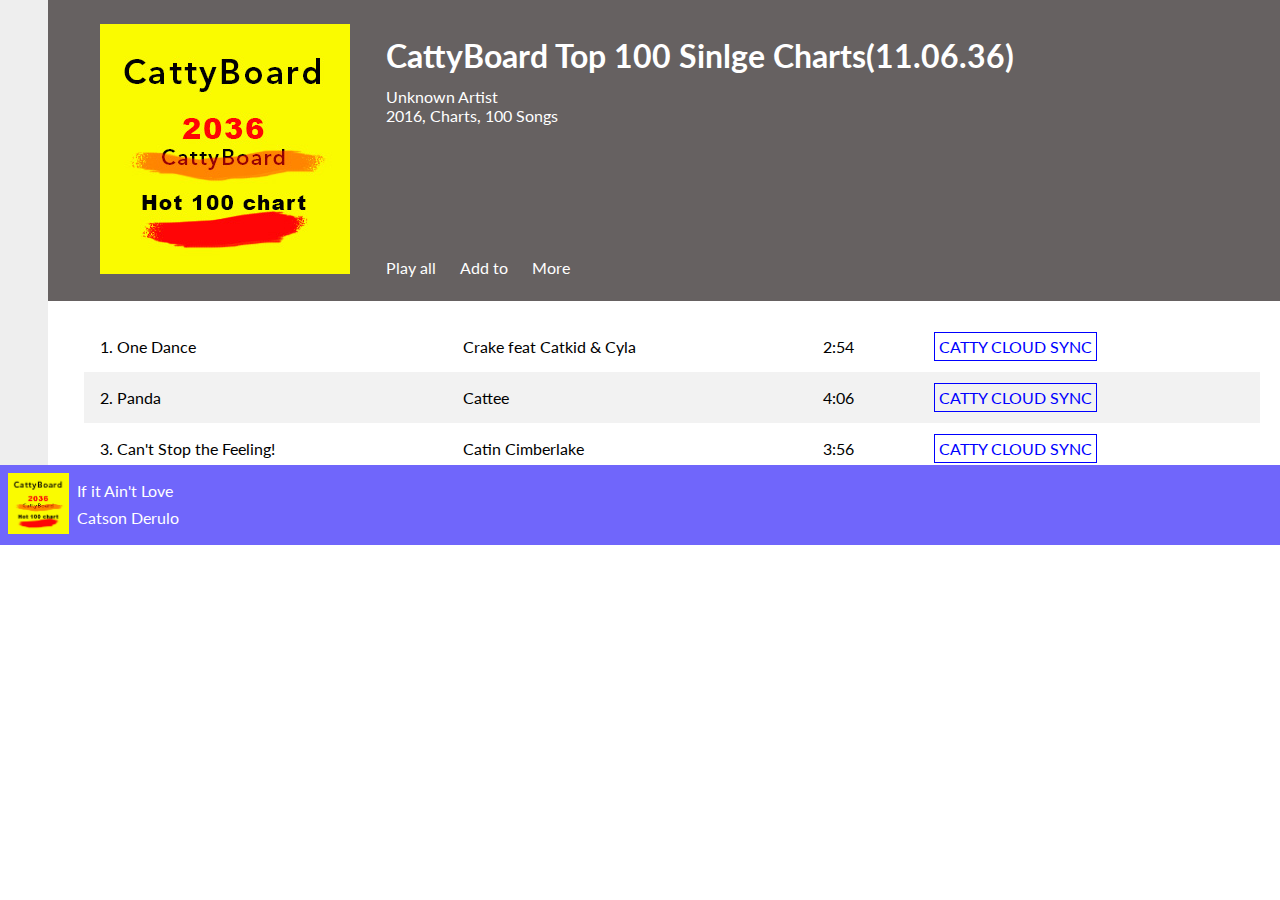
<file: Week-1/Assignment2/index.html>
<!DOCTYPE html>
<html>
    <head>
        <link href='http://fonts.googleapis.com/css?family=Lato:400,700' rel='stylesheet' type='text/css'>
        <link rel="stylesheet" href="https://maxst.icons8.com/vue-static/landings/line-awesome/line-awesome/1.3.0/css/line-awesome.min.css">
        <link href="styles.css" rel="stylesheet">
    </head>
    <body>
        <header class="music-album-header">
            <div class="music-content-wrapper">
                <div class="music-cover-image"><img src="2Eq--cattyboard.jpg"></div>
                <div class="music-meta-data">
                    <h1 class="music-title">CattyBoard Top 100 Sinlge Charts(11.06.36)</h1>
                    <span>Unknown Artist</span>
                    <span>2016, Charts, 100 Songs</span>
                    <div class="music-cover-actions">
                        <span><i class="las la-play"></i>Play all</span>
                        <span><i class="las la-plus"></i>Add to</span>
                        <span><i class="las la-ellipsis-h"></i>More</span>
                    </div>
                </div>
            </div>
        </header>
        <div class="content">
            <div class="sidebar">
                <nav class="sidebar-nav-menu">
                    <ul>
                        <li><i class="las la-bars"></i></li>
                        <li><i class="las la-home"></i></li>
                        <li><i class="las la-search"></i></li>
                        <li><i class="las la-volume-up"></i></li>
                        <li><i class="las la-user"></i></li>
                        <li><i class="lab la-spotify"></i></li>
                        <li><i class="las la-cog"></i></li>
                        <li><i class="lab la-soundcloud"></i></li>
                    </ul>
                </nav>
            </div>
            <div class="main-content">
                <table>
                    <tbody>
                        <tr>
                            <td>1. One Dance</td>
                            <td>Crake feat Catkid & Cyla</td>
                            <td>2:54</td>
                            <td><a href="">Catty Cloud Sync</a></td>
                        </tr>
                        <tr>
                            <td>2. Panda</td>
                            <td>Cattee</td>
                            <td>4:06</td>
                            <td><a href="">Catty Cloud Sync</a></td>
                        </tr>
                        <tr>
                            <td>3. Can't Stop the Feeling!</td>
                            <td>Catin Cimberlake</td>
                            <td>3:56</td>
                            <td><a href="">Catty Cloud Sync</a></td>
                        </tr>
                        <tr>
                            <td>4. Work From Home</td>
                            <td>Cat Harmony feat Colla</td>
                            <td>3:34</td>
                            <td><a href="">Catty Cloud Sync</a></td>
                        </tr>
                    </tbody>
                </table>
            </div>
        </div>
        <footer class="music-album-footer">
            <div class="maf-content-wrapper">
                <div class="maf-cover-image"><img src="2Eq--cattyboard.jpg"></div>
                <div class="maf-meta-data">
                    <div class="song-info">
                        <span>If it Ain't Love</span>
                        <span>Catson Derulo</span>
                    </div>
                    <div class="maf-cover-actions">
                        <ul>
                            <li><i class="las la-step-backward"></i></li>
                            <li><i class="las la-pause"></i></li>
                            <li><i class="las la-step-forward"></i></li>
                            <li><i class="las la-undo-alt"></i></li>
                            <li><i class="las la-random"></i></li>
                        </ul>
                    </div>
                </div>
            </div>
        </footer>
    </body>
</html>
</file>
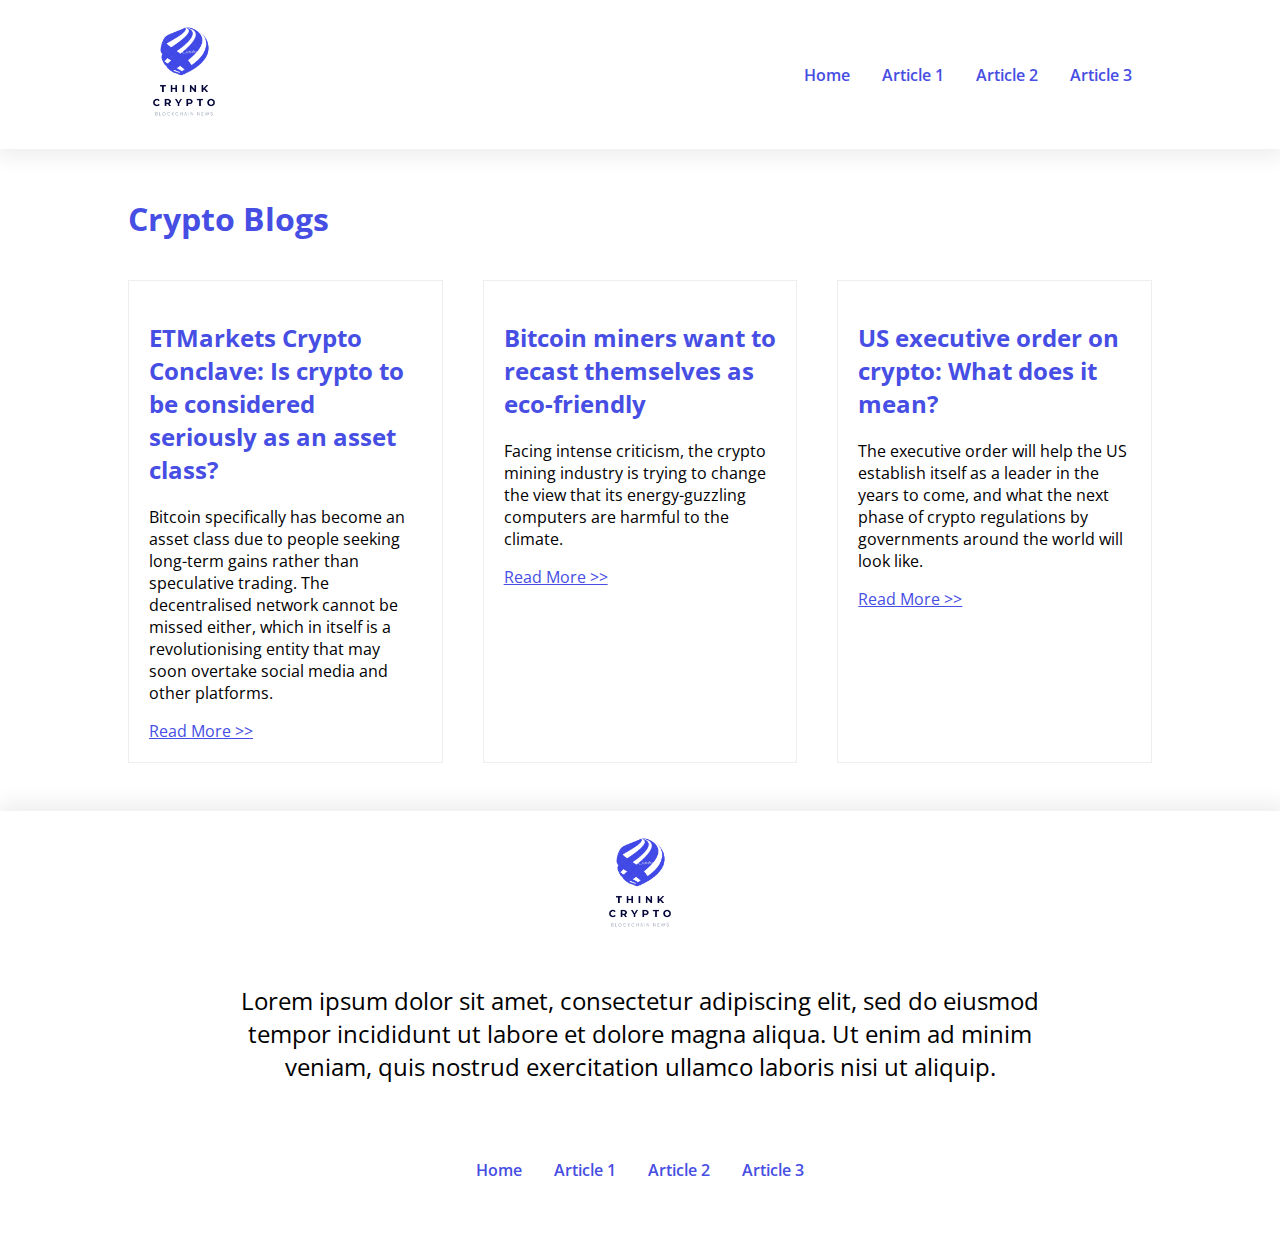
<file: Week-2/Assignment1/index.html>
<!DOCTYPE html>
<html>
    <head>
        <title>Articles about Crypto currencies.</title>
        <meta name="description" content="Do you need updates for the latest crypto currencies? Bookmark this page to get updates.">
        <meta name="viewport" content="width=device-width, initial-scale=1">
        <link href="https://fonts.googleapis.com/css2?family=Open+Sans&display=swap" rel="stylesheet">
        <link rel="stylesheet" href="assets/css/styles.css" type="text/css">
    </head>
    <body>
        <header class="site-header">
            <div class="site-header-content">
                <a id="site-logo" href="index.html"><img src="assets/images/logo.png"></a>
                <nav class="site-nav-items">
                    <ul class="nav-items-list">
                        <li class="nav-item"><a href="index.html">Home</a></li>
                        <li class="nav-item"><a href="article.html">Article 1</a></li>
                        <li class="nav-item"><a href="article.html">Article 2</a></li>
                        <li class="nav-item"><a href="article.html">Article 3</a></li>
                    </ul>
                </nav>
            </div>
        </header>
        <div class="articles-grid-container">
            <h1 class="main-article-heading">Crypto Blogs</h1>
            <article class="article-grid">
                <article class="article-crypto">
                    <h2>ETMarkets Crypto Conclave: Is crypto to be considered seriously as an asset class?</h2>
                    <p>Bitcoin specifically has become an asset class due to people seeking long-term gains rather than speculative trading. The decentralised network cannot be missed either, which in itself is a revolutionising entity that may soon overtake social media and other platforms.</p>
                    <a href="article.html">Read More >></a>
                </article>
                <article class="article-crypto">
                    <h2>Bitcoin miners want to recast themselves as eco-friendly</h2>
                    <p>Facing intense criticism, the crypto mining industry is trying to change the view that its energy-guzzling computers are harmful to the climate.</p>
                    <a href="article.html">Read More >></a>
                </article>
                <article class="article-crypto">
                    <h2>US executive order on crypto: What does it mean?</h2>
                    <p>The executive order will help the US establish itself as a leader in the years to come, and what the next phase of crypto regulations by governments around the world will look like.</p>
                    <a href="article.html">Read More >></a>
                </article>
            </article>
        </div>
        <footer class="site-footer">
            <div class="site-footer-content">
                <a id="site-logo" href="index.html"><img src="assets/images/logo.png"></a>
                <p class="about-site">Lorem ipsum dolor sit amet, consectetur adipiscing elit, sed do eiusmod tempor incididunt ut labore et dolore magna aliqua. Ut enim ad minim veniam, quis nostrud exercitation ullamco laboris nisi ut aliquip.</p>
                <nav class="site-nav-items">
                    <ul class="nav-items-list">
                        <li class="nav-item"><a href="index.html">Home</a></li>
                        <li class="nav-item"><a href="article.html">Article 1</a></li>
                        <li class="nav-item"><a href="article.html">Article 2</a></li>
                        <li class="nav-item"><a href="article.html">Article 3</a></li>
                    </ul>
                </nav>
            </div>
        </footer>
    </body>
</html>
</file>
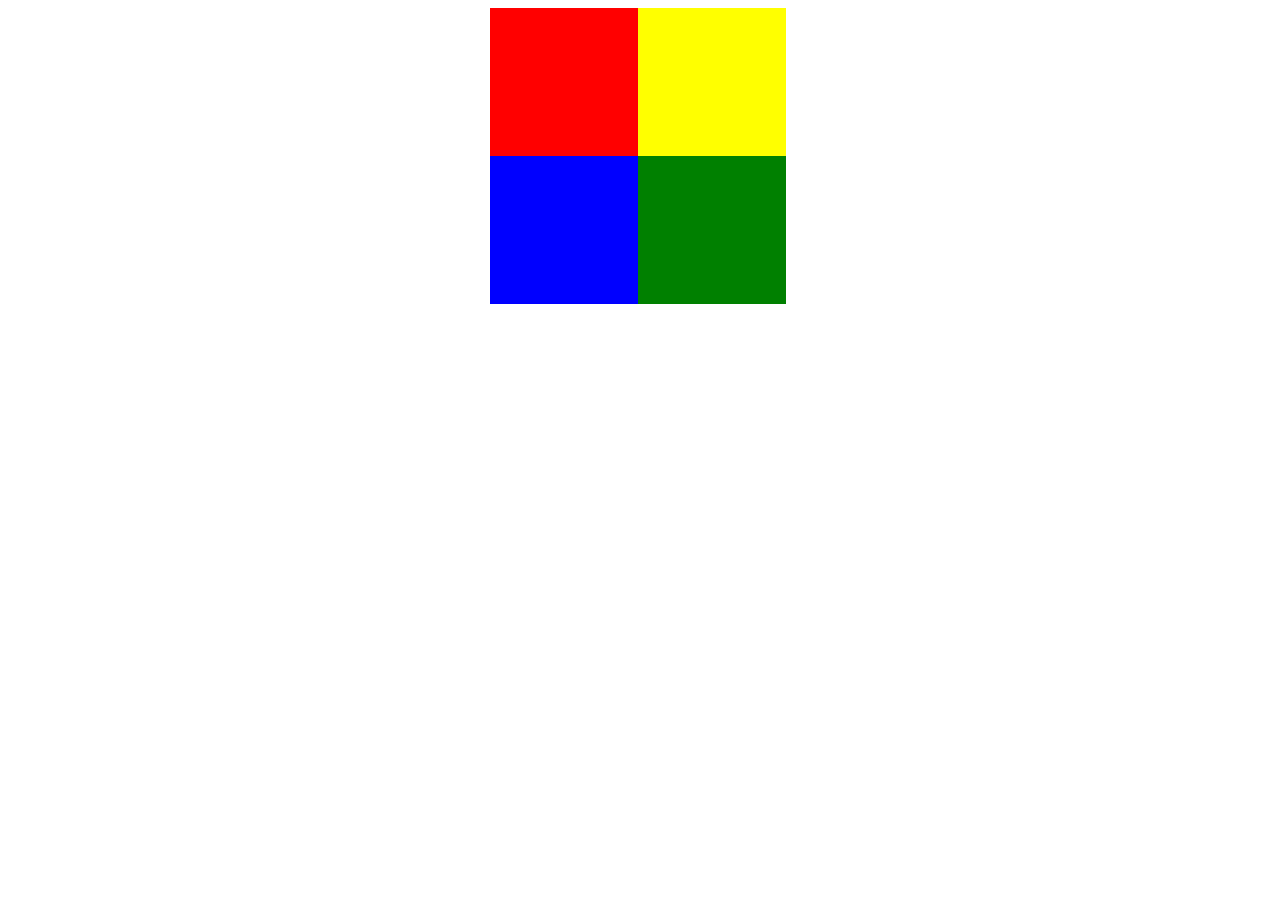
<file: Week-2/Assignment2/index.html>
<!DOCTYPE html>
<html>
    <head>
        <link rel="stylesheet" href="assets/css/styles.css" type="text/css">
    </head>
    <body>
        <div class="container">
            <div class="hi">Hi!</div>
            <div class="box-container">
                <div class="box box1"></div>
                <div class="box box2"></div>
                <div class="box box3"></div>
                <div class="box box4"></div>
            </div>
        </div>
    </body>
</html>
</file>
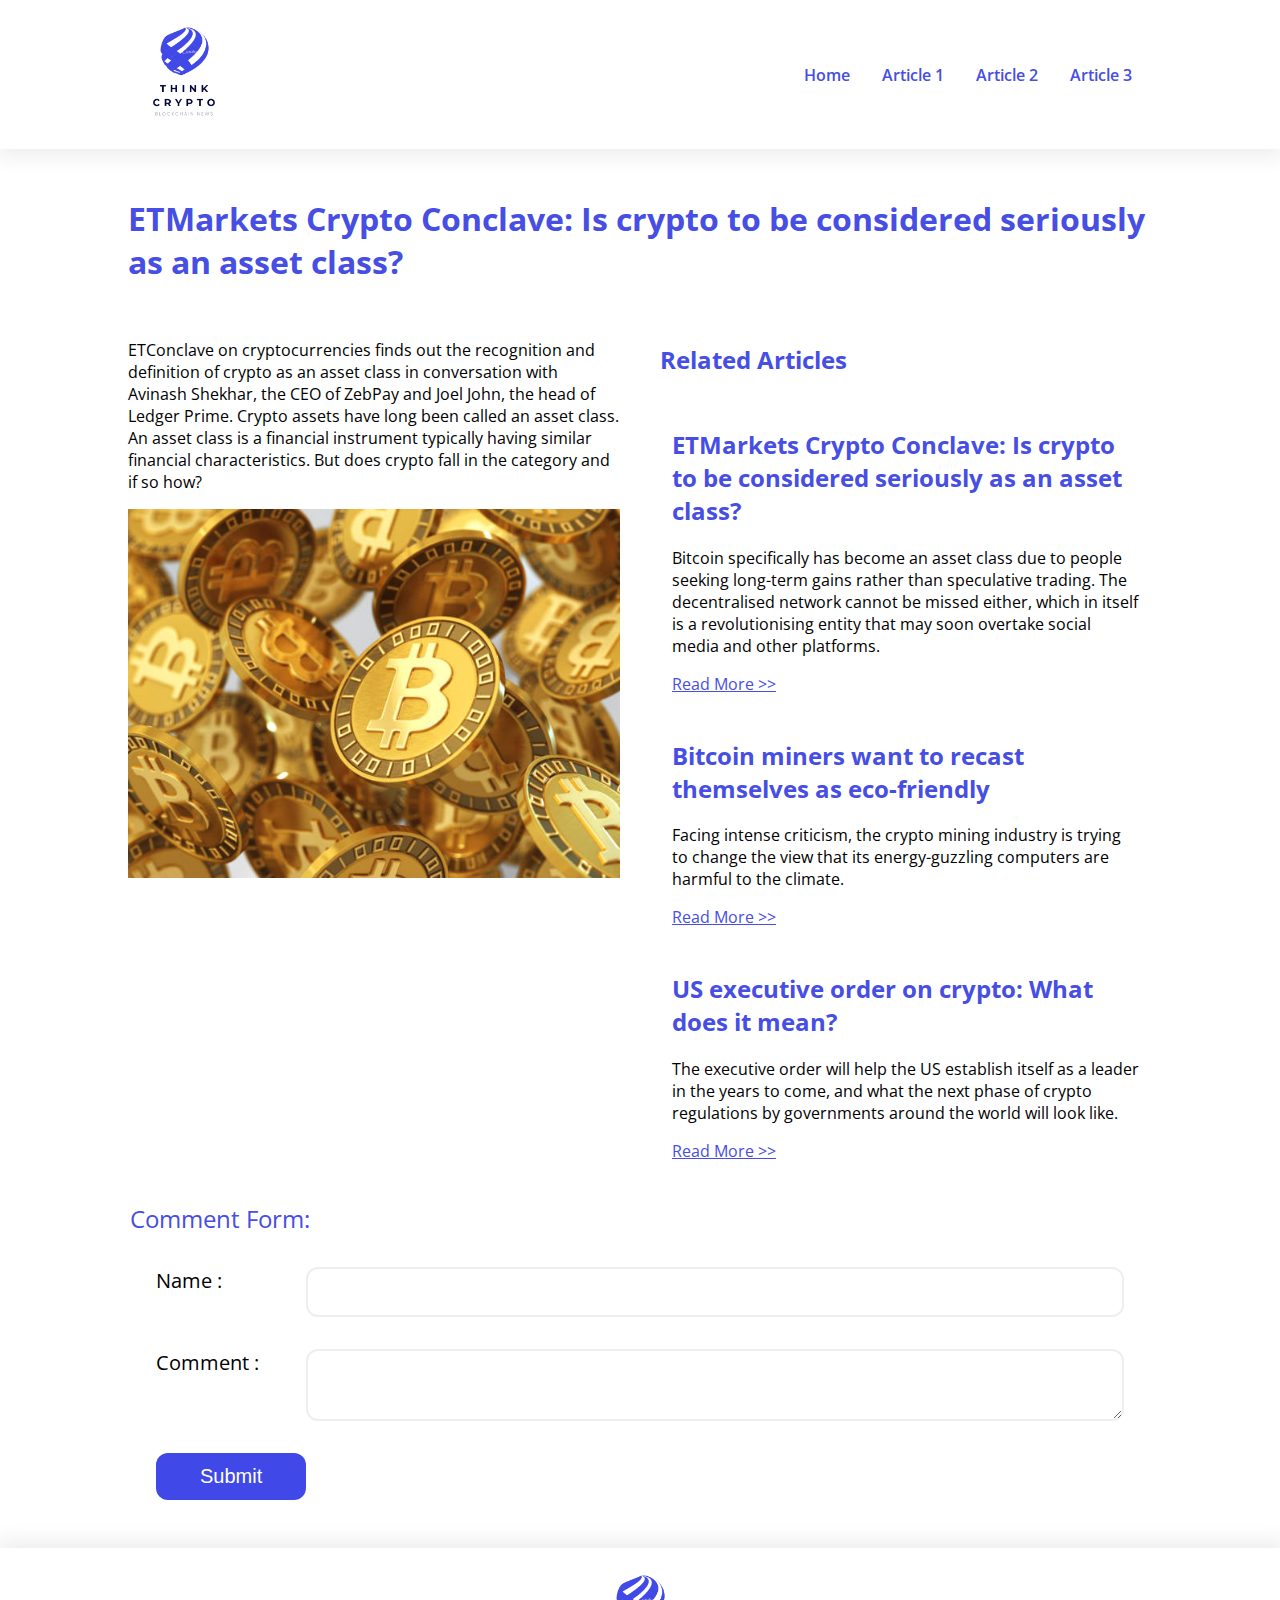
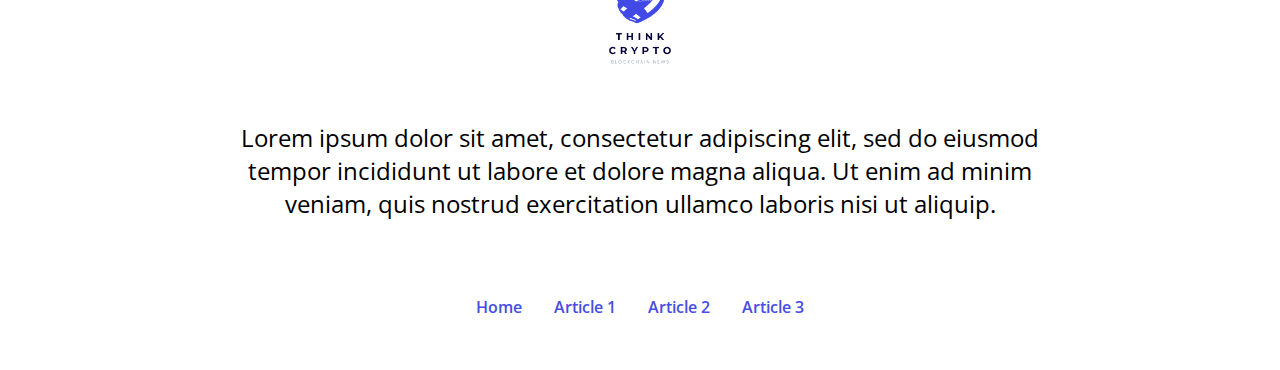
<file: Week-2/Assignment1/article.html>
<!DOCTYPE html>
<html>
    <head>
        <title>ETMarkets Crypto Conclave: Is crypto to be considered seriously as an asset class?</title>
        <meta name="description" content="Bitcoin specifically has become an asset class due to people seeking long-term gains rather than speculative trading. The decentralised network cannot be missed either, which in itself is a revolutionising entity that may soon overtake social media and other platforms.">
        <meta name="viewport" content="width=device-width, initial-scale=1">
        <link href="https://fonts.googleapis.com/css2?family=Open+Sans&display=swap" rel="stylesheet">
        <link rel="stylesheet" href="assets/css/styles.css" type="text/css">
    </head>
    <body class="article-single-layout">
        <header class="site-header">
            <div class="site-header-content">
                <a id="site-logo" href="index.html"><img src="assets/images/logo.png"></a>
                <nav class="site-nav-items">
                    <ul class="nav-items-list">
                        <li class="nav-item"><a href="index.html">Home</a></li>
                        <li class="nav-item"><a href="article.html">Article 1</a></li>
                        <li class="nav-item"><a href="article.html">Article 2</a></li>
                        <li class="nav-item"><a href="article.html">Article 3</a></li>
                    </ul>
                </nav>
            </div>
        </header>
        <div class="articles-grid-container">
            <h1 class="main-article-heading">ETMarkets Crypto Conclave: Is crypto to be considered seriously as an asset class?</h1>
            <div class="article-single-content">
                <div class="article-details">
                    <p>ETConclave on cryptocurrencies finds out the recognition and definition of crypto as an asset class in conversation with Avinash Shekhar, the CEO of ZebPay and Joel John, the head of Ledger Prime. Crypto assets have long been called an asset class. An asset class is a financial instrument typically having similar financial characteristics. But does crypto fall in the category and if so how?</p>
                    <div class="article-image">
                        <img src="assets/images/bitcoin.jpg">
                    </div>
                </div>
                <div class="related-articles">
                    <h2>Related Articles</h2>
                    <article class="article-grid">
                        <article class="article-crypto">
                            <h2>ETMarkets Crypto Conclave: Is crypto to be considered seriously as an asset class?</h2>
                            <p>Bitcoin specifically has become an asset class due to people seeking long-term gains rather than speculative trading. The decentralised network cannot be missed either, which in itself is a revolutionising entity that may soon overtake social media and other platforms.</p>
                            <a href="article.html">Read More >></a>
                        </article>
                        <article class="article-crypto">
                            <h2>Bitcoin miners want to recast themselves as eco-friendly</h2>
                            <p>Facing intense criticism, the crypto mining industry is trying to change the view that its energy-guzzling computers are harmful to the climate.</p>
                            <a href="article.html">Read More >></a>
                        </article>
                        <article class="article-crypto">
                            <h2>US executive order on crypto: What does it mean?</h2>
                            <p>The executive order will help the US establish itself as a leader in the years to come, and what the next phase of crypto regulations by governments around the world will look like.</p>
                            <a href="article.html">Read More >></a>
                        </article>
                    </article>
                </div>
            </div>
            <div class="article-comment-form">
                <form method="POST">
                    <fieldset>
                        <legend>Comment Form:</legend>
                        <div class="form-fields">
                            <label for="name">
                                Name :
                            </label>
                            <input type="text" name="name" required>
                        </div>
                        <div class="form-fields">
                            <label for="name">
                                Comment :
                            </label>
                            <textarea name="comment" required></textarea>
                        </div>
                        <div class="form-fields">
                            <button>Submit</button>
                        </div>
                    </fieldset>
                </form>
            </div>
        </div>
        <footer class="site-footer">
            <div class="site-footer-content">
                <a id="site-logo" href="index.html"><img src="assets/images/logo.png"></a>
                <p class="about-site">Lorem ipsum dolor sit amet, consectetur adipiscing elit, sed do eiusmod tempor incididunt ut labore et dolore magna aliqua. Ut enim ad minim veniam, quis nostrud exercitation ullamco laboris nisi ut aliquip.</p>
                <nav class="site-nav-items">
                    <ul class="nav-items-list">
                        <li class="nav-item"><a href="index.html">Home</a></li>
                        <li class="nav-item"><a href="article.html">Article 1</a></li>
                        <li class="nav-item"><a href="article.html">Article 2</a></li>
                        <li class="nav-item"><a href="article.html">Article 3</a></li>
                    </ul>
                </nav>
            </div>
        </footer>
    </body>
</html>
</file>
<file: Week-1/Assignment2/styles.css>
html {
    height: 100%;
}

body {
    margin: 0;
    font-family: "Lato", sans-serif;
    font-weight: 400;
    position: relative;
}

/* Header Specific CSS */
.music-content-wrapper {
    display: flex;
    background-color: #666161;
    padding: 24px 100px;
    color: #fff;
}

.music-meta-data {
    padding: 0 36px;
    position: relative;
}

h1.music-title {
    margin: 12px 0;
}

.music-meta-data span {
    display: block;
    margin-right: 24px;
}

.music-cover-actions {
    display: flex;
    position: absolute;
    bottom: 0;
}

/* Footer Specific CSS */
.music-album-footer {
    bottom: 0;
    position: absolute;
    width: 100%;
}

.maf-content-wrapper {
    display: flex;
    padding: 8px;
    color: #fff;
    background-color: #7066fb;
}

.maf-cover-image {
    width: 4em;
}

.maf-cover-image img {
    width: 100%;
}

.maf-meta-data {
    display: flex;
    width: 100%;
}

.song-info, 
.maf-cover-actions {
    flex: 50%;
}

.song-info span {
    display: block;
    margin: 8px;
}

.maf-cover-actions ul {
    list-style: none;
    display: flex;
}

.maf-cover-actions ul li {
    flex: 1;
}

/* Sidebar Specific CSS */
.sidebar {
    position: absolute;
    top: 0;
    height: 100%;
    background-color: #eee;
}

.sidebar-nav-menu ul {
    list-style: none;
    padding: 0;
    display: flex;
    flex-flow: column wrap;
}

.sidebar-nav-menu ul li {
    padding: 0 24px;
    line-height: 10vh;
}

/* Main Content Specific CSS */
.main-content {
    margin-left: 4em;
    padding: 20px;
}

.main-content table {
    width: 100%;
    border-collapse: collapse;
}

.main-content table tr td {
    text-align: left;
    padding: 16px;
}

.main-content table tr:nth-child(even) {
    background-color: #f2f2f2;
}

.main-content table tr td a {
    padding: 4px;
    border: 1px solid;
    text-transform: uppercase;
    text-decoration: none;
    color: #00f;
}
</file>
<file: Week-2/Assignment1/assets/css/styles.css>
html, body {
    margin: 0;
    font-family: "Open Sans", sans-serif;
}

h1, h2, h3, a {
    color: #464ee3;
}

/* Header CSS starts */

header.site-header {
    box-shadow: 0 4px 20px 4px #eee;
}

.site-header-content {
    display: flex;
    flex-wrap: wrap;
    justify-content: space-between;
    align-items: center;
    padding: 0 7em;
    width: 100%;
    box-sizing: border-box;
}

#site-logo {
    width: 9em;
}

#site-logo img {
    width: 100%;
}

ul.nav-items-list {
    list-style: none;
    display: grid;
    grid-template-columns: auto auto auto auto;
    grid-column-gap: 32px;
    padding: 36px;
}

li.nav-item {
    text-align: right;
    color: #464ee3;
    font-weight: 600;
}

li.nav-item a {
    text-decoration: none;
}

/* Header CSS ends */

/* Article Container CSS starts */

h1.main-article-heading {
    margin: 40px 0;
}

.articles-grid-container {
    width: 80%;
    margin: 48px auto;
}

article.article-grid {
    display: grid;
    grid-template-columns: repeat(auto-fill, minmax(300px, 1fr));
    grid-gap: 40px;
}

article.article-crypto {
    padding: 20px;
    border: 1px solid #eee;
}

/* Article Container CSS ends */

/* Footer CSS starts */

footer.site-footer {
    box-shadow: 2px -4px 20px 4px #eee;
}

.site-footer-content {
    display: flex;
    flex-flow: column;
    justify-content: space-between;
    align-items: center;
    padding: 0 100px;
    width: 100%;
    box-sizing: border-box;
}
.about-site {
    text-align: center;
    font-size: 24px;
    width: 80%;
}

/* Footer CSS ends */

/* Article Page CSS starts */

.article-single-content {
    display: grid;
    grid-template-columns: repeat(auto-fill, minmax(400px, 1fr));
    grid-gap: 40px;
}

.article-image img {
    width: 100%;
}

.article-details {
    display: flex;
    flex-flow: column;
}

.article-single-layout article.article-crypto {
    border: 0;
    padding: 12px;
}

.article-single-layout article.article-grid {
    grid-gap: 0;
}

.article-comment-form {
    margin-top: 28px;
}

.article-comment-form fieldset {
    padding: 48px;
    border-width: 0;
    border-radius: 12px;
    box-shadow: 0 -2px 20px 1px #eee;
    display: contents;
}

.article-comment-form legend {
    font-size: 24px;
    color: #484ee3;
}

.article-comment-form .form-fields {
    display: flex;
    margin: 32px 0;
    padding: 0 28px;
}

.article-comment-form .form-fields label {
    display: block;
    width: 100%;
    font-size: 20px;
    text-align: left;
    flex-basis: 150px;
}

.article-comment-form .form-fields input,
.article-comment-form .form-fields textarea {
    padding: 12px 20px;
    width: 500px;
    border-radius: 12px;
    border: 2px solid #eee;
    font-family: "Open Sans";
    font-size: 16px;
    flex-basis: 80%;
}

.article-comment-form .form-fields input:focus,
.article-comment-form .form-fields textarea:focus {
    outline-color: #484ee3;
}

.form-fields button {
    padding: 12px 44px;
    font-size: 20px;
    background-color: #4048e8;
    color: #fff;
    border: 0;
    border-radius: 12px;
    cursor: pointer;
}

/* Article Page CSS ends */

/* Media Queries CSS */
@media only screen and (max-width: 600px) {
    .site-header-content {
        padding:0;
    }

    ul.nav-items-list {
        grid-template-columns: auto;
    }

    .article-single-content {
        grid-template-columns: auto;
    }

    .site-footer-content {
        padding: 0;
    }

    .article-details {
        flex-direction: column-reverse;
    }

    .article-comment-form fieldset {
        min-width: 64%;
        padding: 0;
    }

    .article-comment-form .form-fields {
        flex-direction: column;
    }

    .article-comment-form .form-fields input,
    .article-comment-form .form-fields textarea {
        width: auto;
    }

    .article-comment-form .form-fields label {
        flex-basis: 0;
    }
}
</file>
<file: Week-2/Assignment2/assets/css/styles.css>
.container {
    position: relative;
    width: 300px;
    margin: auto;
    height: 300px;
}

.hi {
    height: 100%;
    padding: 50%;
    box-sizing: border-box;
}

.box-container {
    position: absolute;
    top: 0;
    max-width: 100%;
}

.box {
    width: 148px;
    height: 148px;
    display: inline-block;
    transition: 0.5s;
    margin-right: -4px;
    margin-bottom: -4px;
}

.box1 {
    background-color: red;
    transform-origin: top left;
    transform: rotate(0deg);
}

.box2 {
    background-color: yellow;
    transform-origin: top right;
    transform: rotate(360deg);
}

.box3 {
    background-color: blue;
    transform-origin: bottom left;
    transform: rotate(360deg);
}

.box4 {
    background-color: green;
    transform-origin: bottom right;
    transform: rotate(0deg);
}

.box-container:hover .box1 {
    transform: rotate(90deg);
}

.box-container:hover .box2 {
    transform: rotate(270deg);
}

.box-container:hover .box3 {
    transform: rotate(270deg);
}

.box-container:hover .box4 {
    transform: rotate(90deg);
}
</file>
